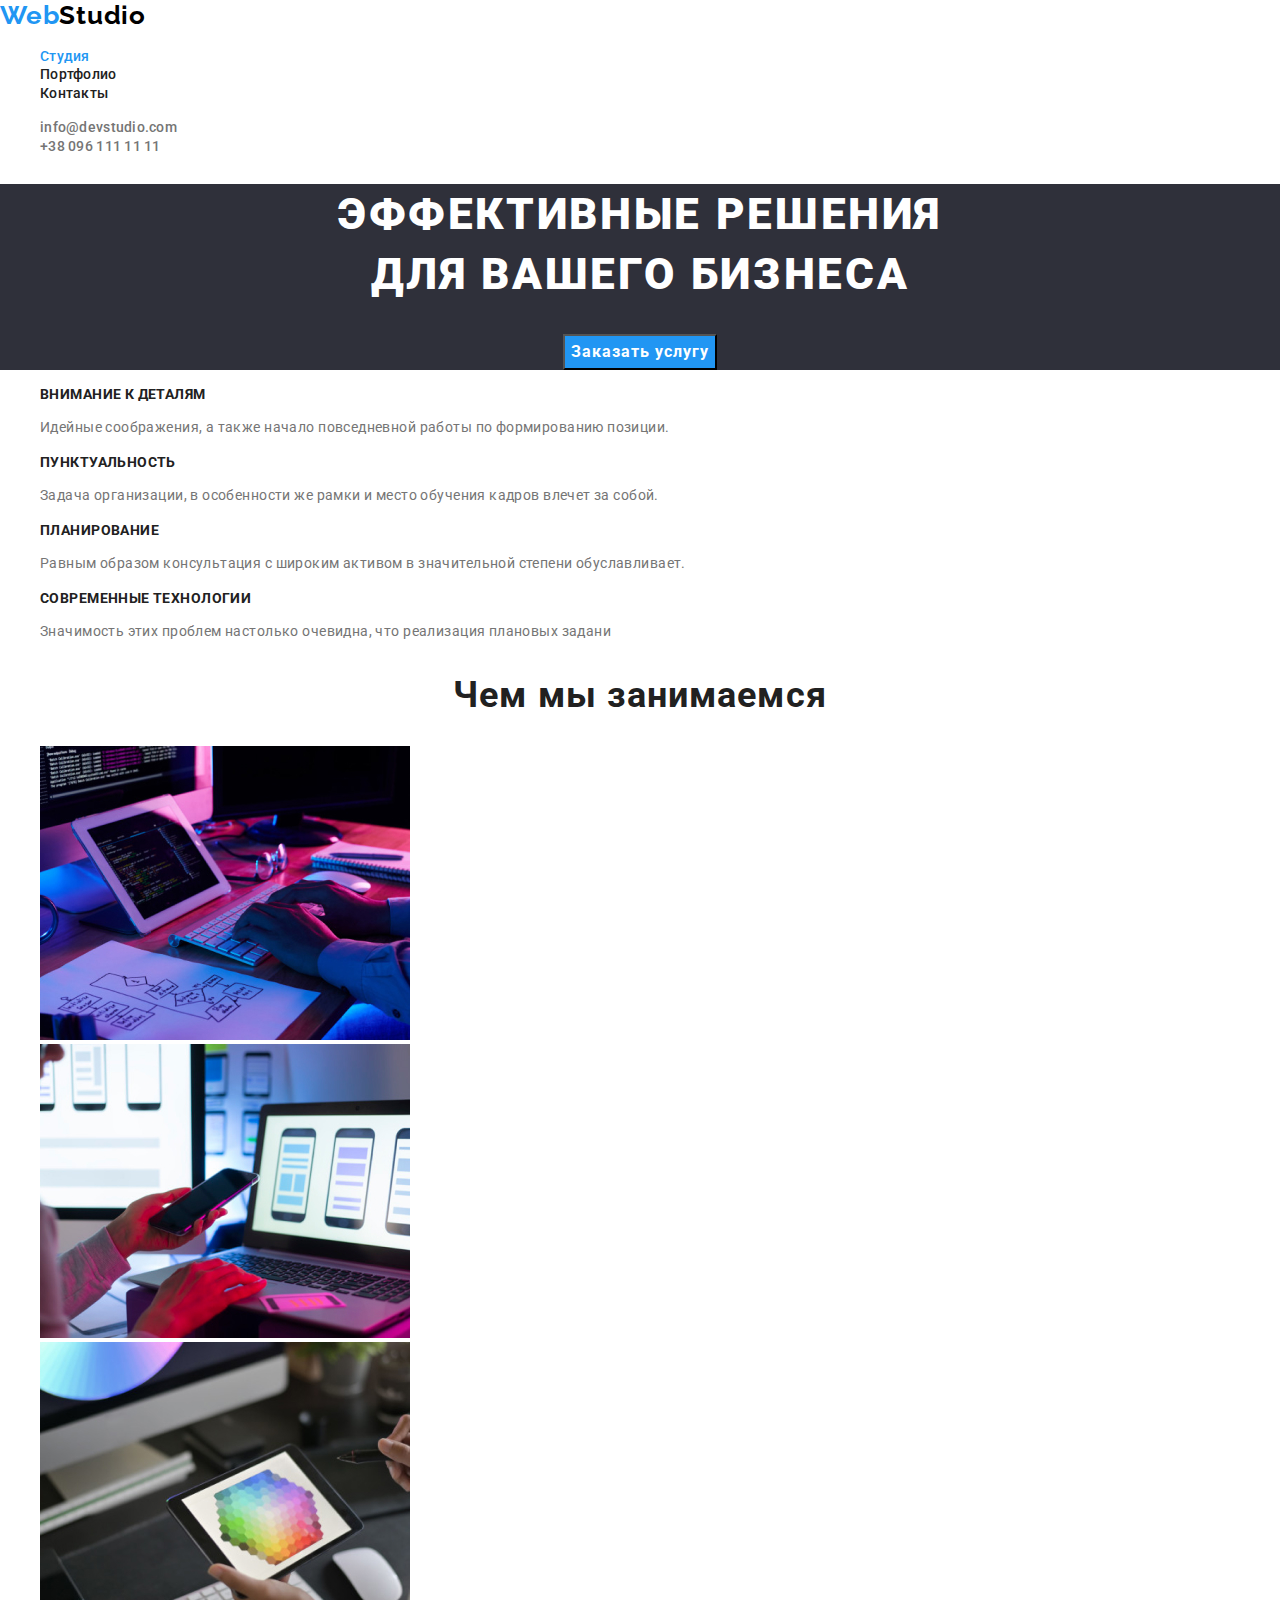
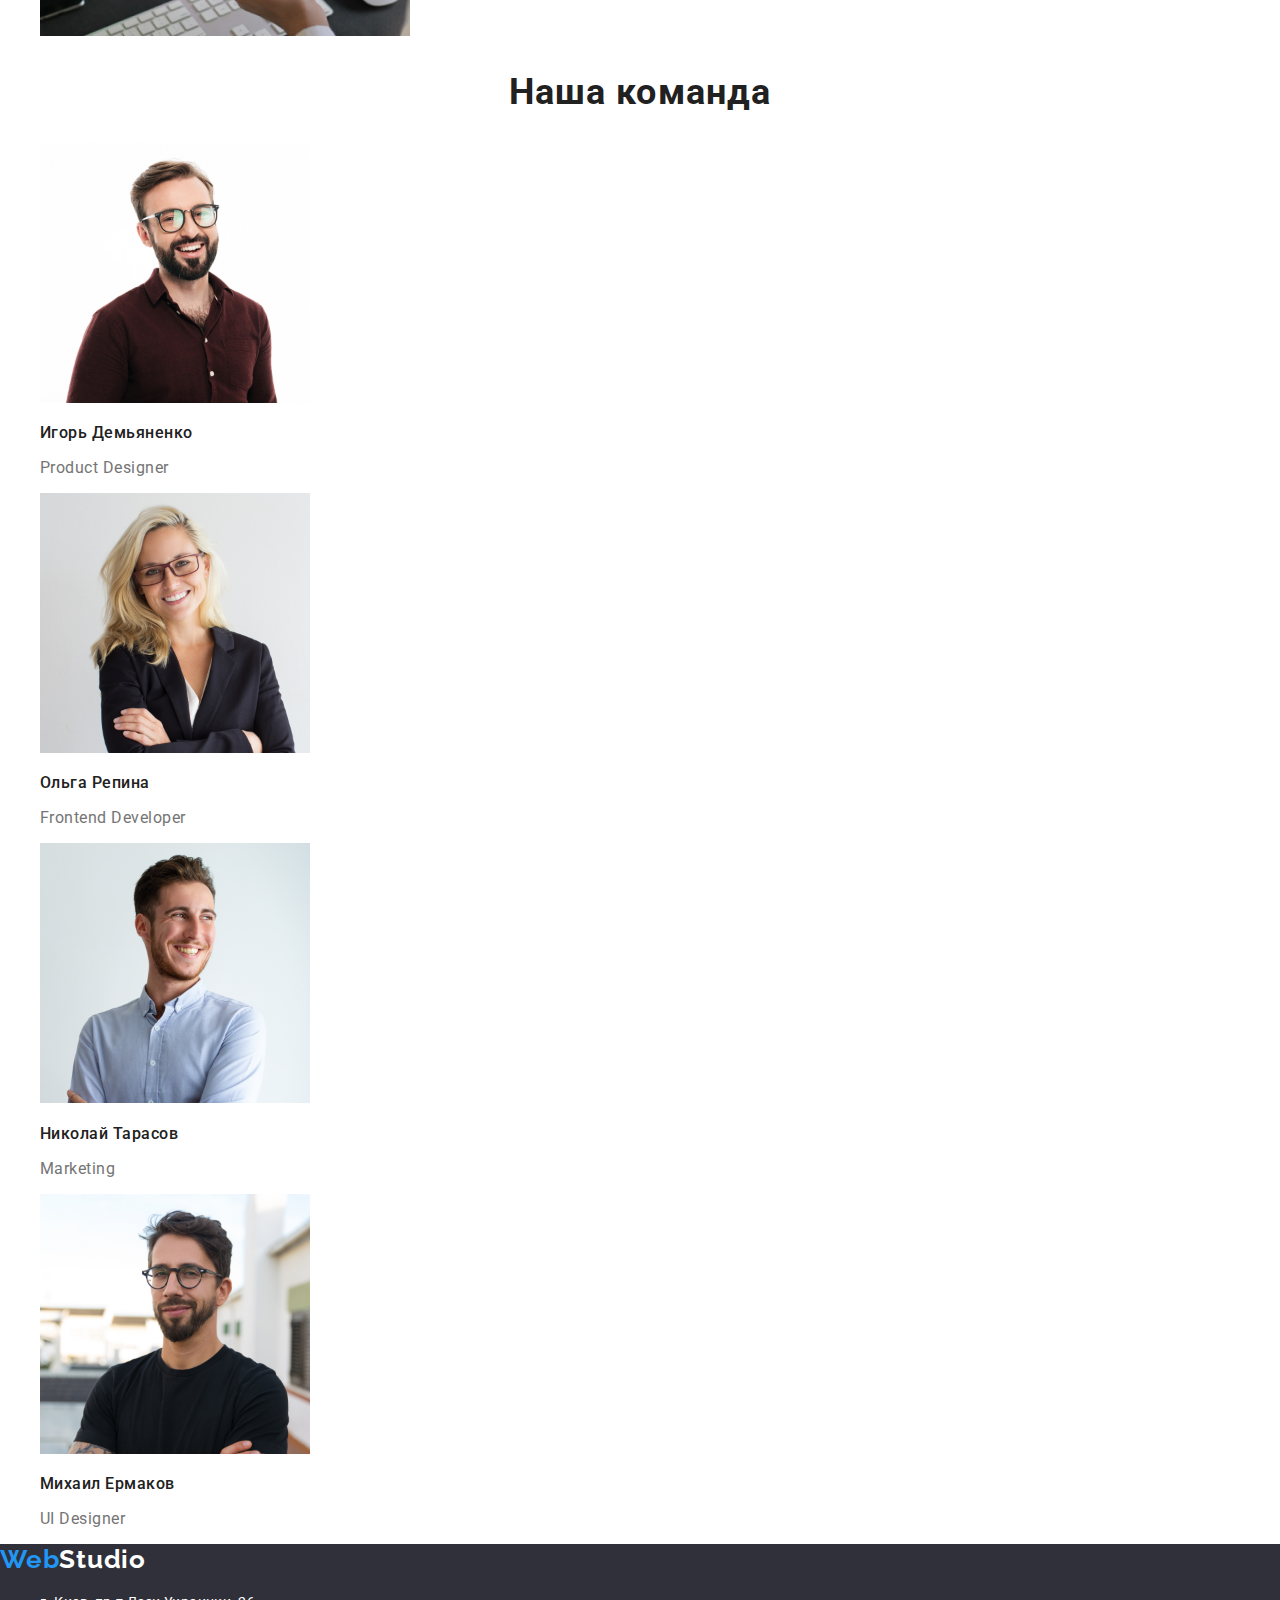
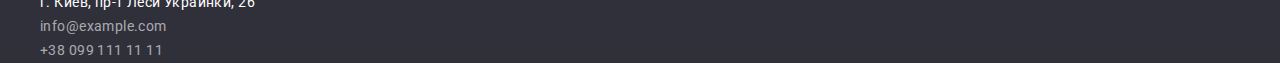
<file: index.html>
<!DOCTYPE html>
<html lang="ru">
  <head>
    <meta charset="UTF-8" />
    <meta name="viewport" content="width=device-width, initial-scale=1.0" />
    <title>WebStudio</title>
    <link rel="stylesheet" href="https://cdnjs.cloudflare.com/ajax/libs/modern-normalize/1.0.0/modern-normalize.css" />
    <link
      href="https://fonts.googleapis.com/css2?family=Raleway:wght@700&family=Roboto:wght@400;500;700;900&display=swap"
      rel="stylesheet"
    />
    <link rel="stylesheet" href="./css/styles.css" />
  </head>
  <body>
    <!-- Шапка -->
    <header class="header">
      <nav class="header-nav">
        <a class="nav-logo" href="./index.html" aria-label="логотип Веб студии"
          ><span class="logo-web">Web</span>Studio</a
        >
        <ul>
          <li><a class="header-nav-link active-page" href="./index.html">Студия</a></li>
          <li><a class="header-nav-link" href="./portfolio.html">Портфолио</a></li>
          <li><a class="header-nav-link" href="">Контакты</a></li>
        </ul>
      </nav>
      <address class="address">
        <ul>
          <li>
            <a class="header-address-link" href="mailto:info@devstudio.com">info@devstudio.com</a>
          </li>
          <li>
            <a class="header-address-link" href="tel:+380961111111">+38 096 111 11 11</a>
          </li>
        </ul>
      </address>
    </header>
    <main>
      <!-- Герой -->
      <section class="hero">
        <h1 class="hero-title">
          Эффективные решения<br />
          для вашего бизнеса
        </h1>
        <button class="button-services" type="button">Заказать услугу</button>
      </section>
      <!-- Особенности -->
      <section class="features">
        <!-- <h2>Особенности компании</h2> -->
        <ul class="features-list">
          <li class="features-list-item">
            <h3 class="features-title">Внимание к деталям</h3>
            <p class="features-text">
              Идейные соображения, а также начало повседневной работы по формированию позиции.
            </p>
          </li>
          <li class="features-list-item">
            <h3 class="features-title">Пунктуальность</h3>
            <p class="features-text">
              Задача организации, в особенности же рамки и место обучения кадров влечет за собой.
            </p>
          </li>
          <li class="features-list-item">
            <h3 class="features-title">Планирование</h3>
            <p class="features-text">
              Равным образом консультация с широким активом в значительной степени обуславливает.
            </p>
          </li>
          <li class="features-list-item">
            <h3 class="features-title">Современные технологии</h3>
            <p class="features-text">Значимость этих проблем настолько очевидна, что реализация плановых задани</p>
          </li>
        </ul>
      </section>
      <!-- Услуги -->
      <section class="services">
        <h2 class="services-title">Чем мы занимаемся</h2>
        <ul>
          <li class="services-item">
            <img
              src="./images/services/box-1.jpg"
              alt="разработчик набирает код на клавиатуре"
              width="370"
              height="294"
            />
          </li>
          <li class="services-item">
            <img
              src="./images/services/box-2.jpg"
              alt="разработчик работает с мобильным устройством"
              width="370"
              height="294"
            />
          </li>
          <li class="services-item">
            <img src="./images/services/box-3.jpg" alt="разработчик работает с графикой" width="370" height="294" />
          </li>
        </ul>
      </section>
      <!-- Команда -->
      <section class="command">
        <h2 class="command-title">Наша команда</h2>
        <ul>
          <li class="command-item">
            <img
              src="./images/command/Igor-Demyanenko.jpg"
              alt="Улыбающийся мужчина в очках с бородой"
              width="270"
              height="260"
            />
            <p class="command-item-name">Игорь Демьяненко</p>
            <p class="command-item-profession" lang="en">Product Designer</p>
          </li>
          <li class="command-item">
            <img
              src="./images/command/Olga-Repina.jpg"
              alt="Улыбающаяся женщина блондинка в очках"
              width="270"
              height="260"
            />
            <p class="command-item-name">Ольга Репина</p>
            <p class="command-item-profession" lang="en">Frontend Developer</p>
          </li>
          <li class="command-item">
            <img src="./images/command/Nikolay-Tarasov.jpg" alt="Улыбающийся мужчина" width="270" height="260" />
            <p class="command-item-name">Николай Тарасов</p>
            <p class="command-item-profession" lang="en">Marketing</p>
          </li>
          <li class="command-item">
            <img
              src="./images/command/Mikhail-Ermakov.jpg"
              alt="Улыбающийся мужчина в очках с бородой"
              width="270"
              height="260"
            />
            <p class="command-item-name">Михаил Ермаков</p>
            <p class="command-item-profession" lang="en">UI Designer</p>
          </li>
        </ul>
      </section>
    </main>
    <!-- Подвал -->
    <footer class="footer">
      <div>
        <a class="footer-logo" href="./index.html" aria-label="логотип Веб студии"
          ><span class="logo-web">Web</span>Studio</a
        >
        <address class="address">
          <ul>
            <li>
              <a class="address-link map" href="https://goo.gl/maps/WB2amP6k3Df2C1SW8" target="_blank"
                >г. Киев, пр-т Леси Украинки, 26</a
              >
            </li>
            <li><a class="address-link" href="mailto:info@example.com">info@example.com</a></li>
            <li><a class="address-link" href="tel:+380991111111">+38 099 111 11 11</a></li>
          </ul>
        </address>
      </div>
    </footer>
  </body>
</html>
</file>
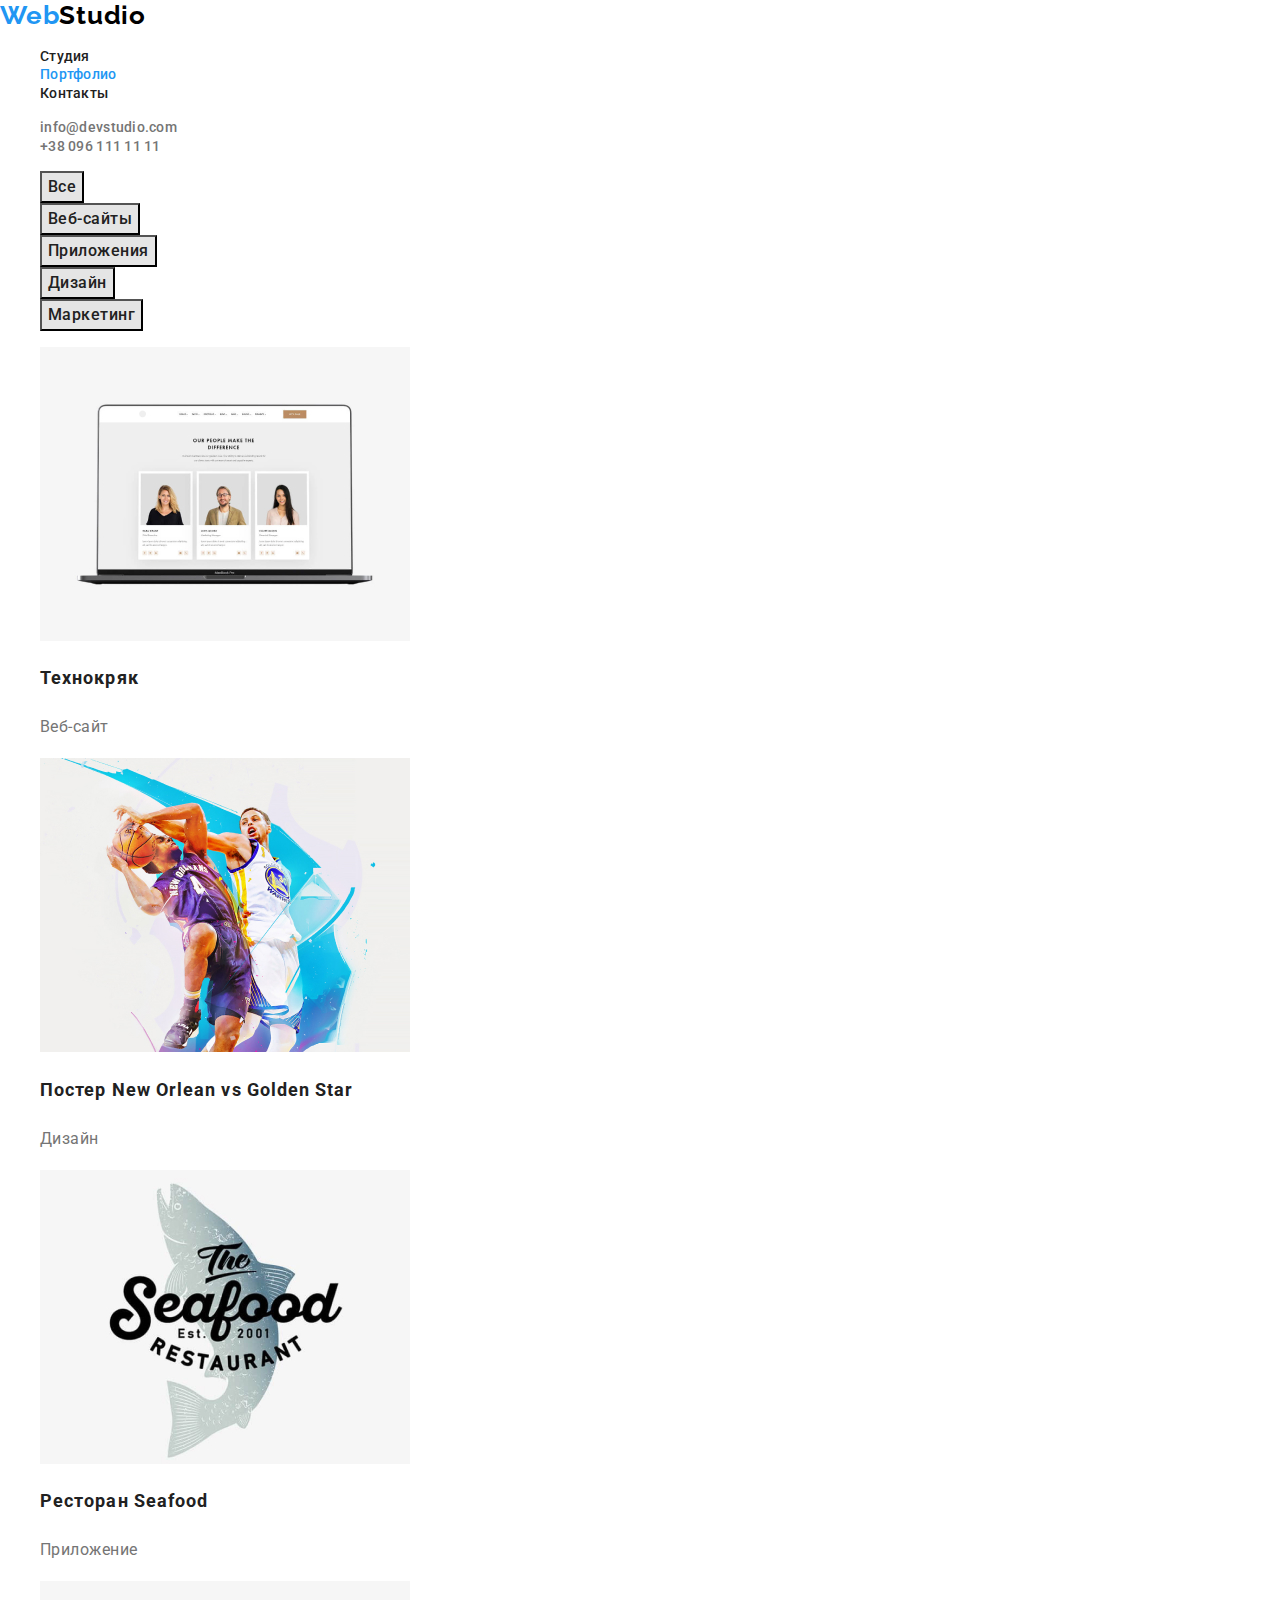
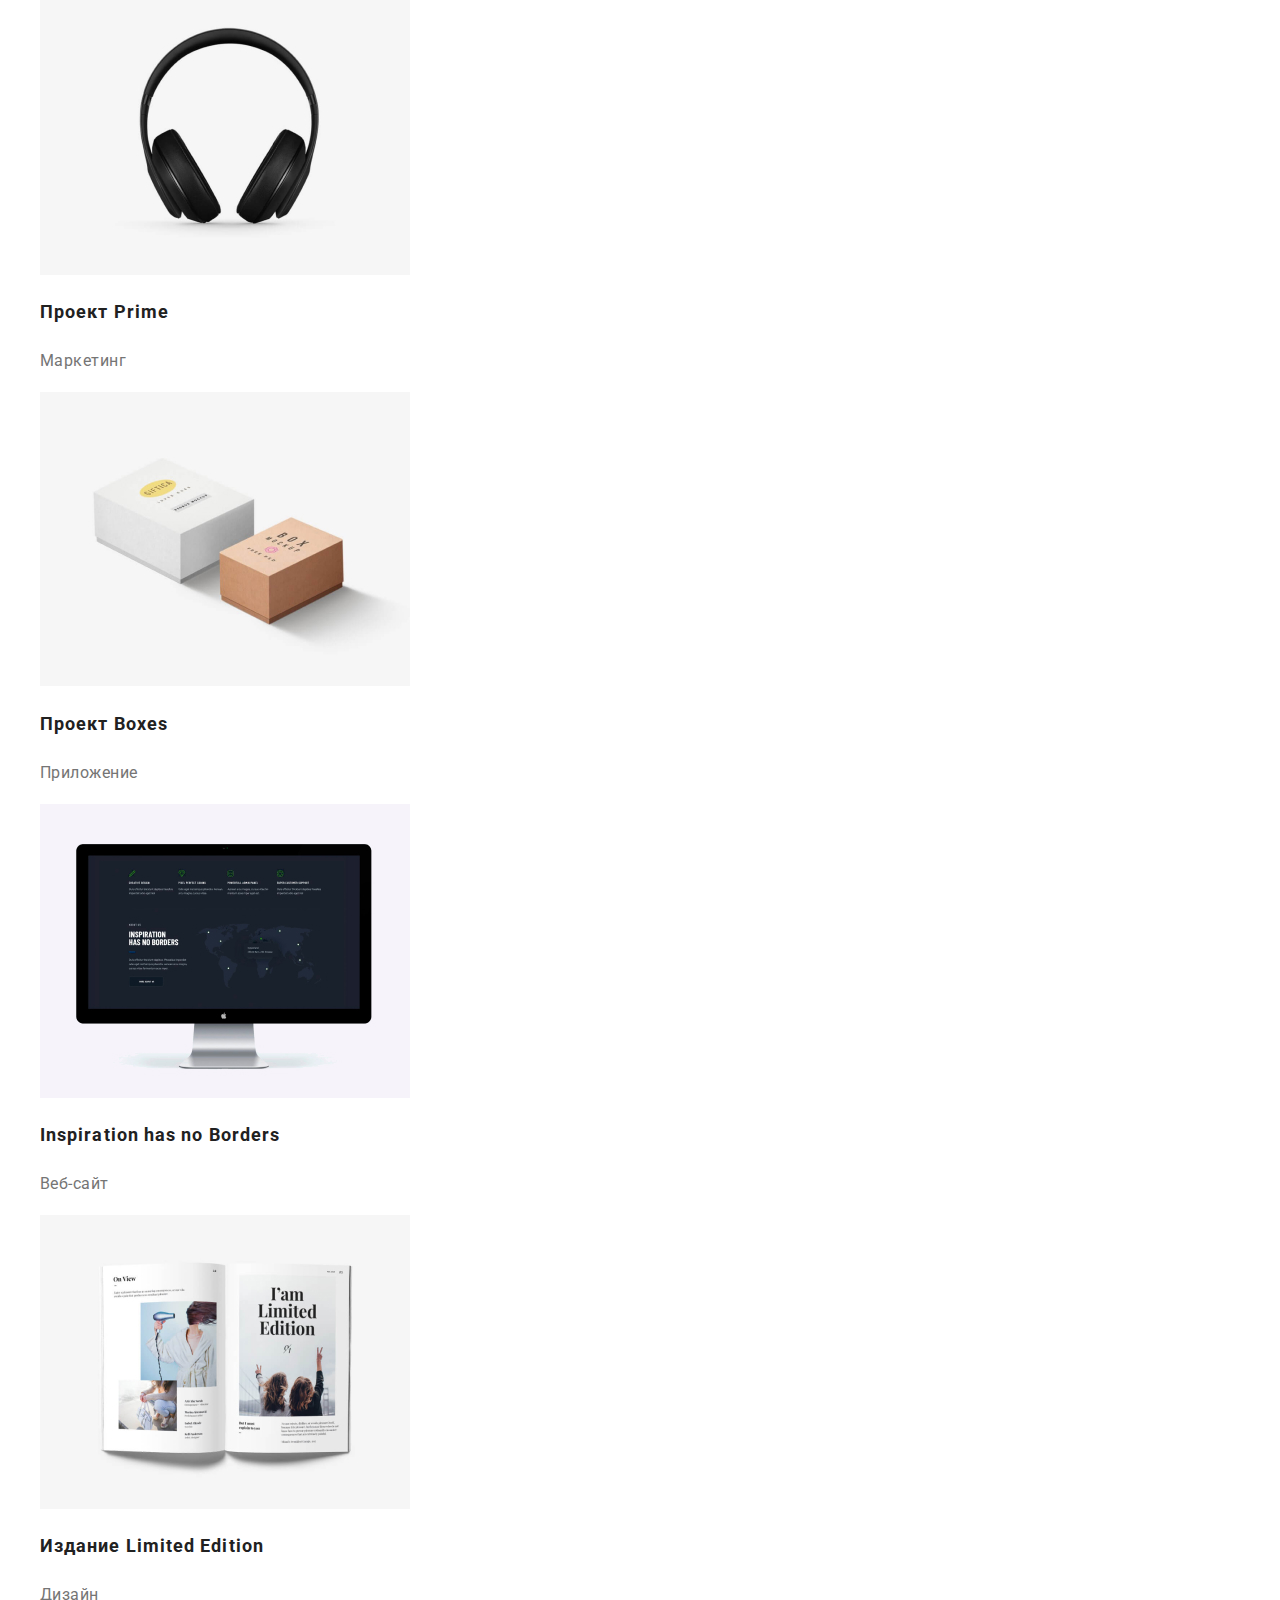
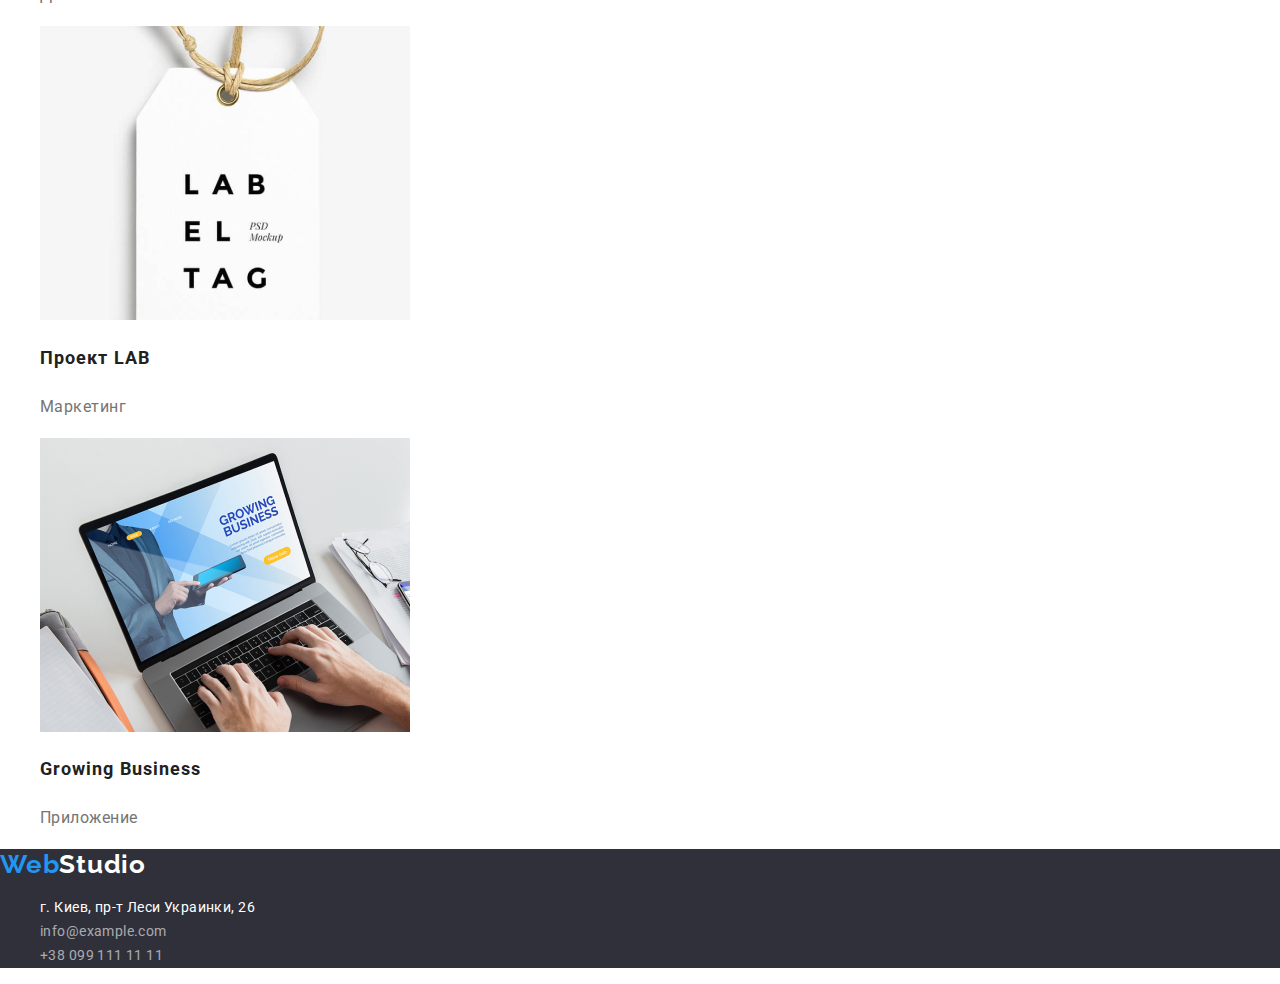
<file: portfolio.html>
<!DOCTYPE html>
<html lang="ru">
  <head>
    <meta charset="UTF-8" />
    <meta name="viewport" content="width=device-width, initial-scale=1.0" />
    <title>Portfolio</title>
    <link rel="stylesheet" href="https://cdnjs.cloudflare.com/ajax/libs/modern-normalize/1.0.0/modern-normalize.css" />
    <link
      href="https://fonts.googleapis.com/css2?family=Raleway:wght@700&family=Roboto:wght@400;500;700;900&display=swap"
      rel="stylesheet"
    />
    <link rel="stylesheet" href="./css/styles.css" />
  </head>
  <body>
    <!-- Шапка -->
    <header class="header">
      <nav class="header-nav">
        <a class="nav-logo" href="./index.html" aria-label="логотип Веб студии"
          ><span class="logo-web">Web</span>Studio</a
        >
        <ul>
          <li><a class="header-nav-link" href="./index.html">Студия</a></li>
          <li><a class="header-nav-link active-page" href="./portfolio.html">Портфолио</a></li>
          <li><a class="header-nav-link" href="">Контакты</a></li>
        </ul>
      </nav>
      <address class="address">
        <ul>
          <li>
            <a class="header-address-link" href="mailto:info@devstudio.com">info@devstudio.com</a>
          </li>
          <li>
            <a class="header-address-link" href="tel:+380961111111">+38 096 111 11 11</a>
          </li>
        </ul>
      </address>
    </header>
    <main>
      <!-- Портфолио -->
      <section class="portfolio">
        <!-- <h1>Портфолио</h1> -->
        <ul>
          <li><button class="button-filter" type="button">Все</button></li>
          <li><button class="button-filter" type="button">Веб-сайты</button></li>
          <li><button class="button-filter" type="button">Приложения</button></li>
          <li><button class="button-filter" type="button">Дизайн</button></li>
          <li><button class="button-filter" type="button">Маркетинг</button></li>
        </ul>
        <ul class="portfolio-list">
          <li class="portfolio-list-item">
            <img
              src="./images/portfolio/technocryk.jpg"
              alt="открытый ноутбук на экране страница сайта"
              width="370"
              height="294"
            />
            <h2 class="portfolio-item-name">Технокряк</h2>
            <p class="porfolio-item-filter">Веб-сайт</p>
          </li>
          <li class="portfolio-list-item">
            <img
              src="./images/portfolio/poster.jpg"
              alt="два баскетболиста играют в баскетбол"
              width="370"
              height="294"
            />
            <h2 class="portfolio-item-name">Постер New Orlean vs Golden Star</h2>
            <p class="porfolio-item-filter">Дизайн</p>
          </li>
          <li class="portfolio-list-item">
            <img src="./images/portfolio/Seafood-Restaurant.jpg" alt="эмблема ресторана" width="370" height="294" />
            <h2 class="portfolio-item-name">Ресторан Seafood</h2>
            <p class="porfolio-item-filter">Приложение</p>
          </li>
          <li class="portfolio-list-item">
            <img src="./images/portfolio/Prime-Project.jpg" alt="наушники" width="370" height="294" />
            <h2 class="portfolio-item-name">Проект Prime</h2>
            <p class="porfolio-item-filter">Маркетинг</p>
          </li>
          <li class="portfolio-list-item">
            <img src="./images/portfolio/Boxes-project.jpg" alt="две небольшие коробки" width="370" height="294" />
            <h2 class="portfolio-item-name">Проект Boxes</h2>
            <p class="porfolio-item-filter">Приложение</p>
          </li>
          <li class="portfolio-list-item">
            <img
              src="./images/portfolio/Inspiration-has-no-Borders.jpg"
              alt="монитор компьютора"
              width="370"
              height="294"
            />
            <h2 class="portfolio-item-name">Inspiration has no Borders</h2>
            <p class="porfolio-item-filter">Веб-сайт</p>
          </li>
          <li class="portfolio-list-item">
            <img src="./images/portfolio/Limited-Edition.jpg" alt="развернутая книга" width="370" height="294" />
            <h2 class="portfolio-item-name">Издание Limited Edition</h2>
            <p class="porfolio-item-filter">Дизайн</p>
          </li>
          <li class="portfolio-list-item">
            <img src="./images/portfolio/LAB-project.jpg" alt="бирка на мотузке" width="370" height="294" />
            <h2 class="portfolio-item-name">Проект LAB</h2>
            <p class="porfolio-item-filter">Маркетинг</p>
          </li>
          <li class="portfolio-list-item">
            <img
              src="./images/portfolio/Growing-Business.jpg"
              alt="руки набирающие на клавиатуре ноутбука"
              width="370"
              height="294"
            />
            <h2 class="portfolio-item-name">Growing Business</h2>
            <p class="porfolio-item-filter">Приложение</p>
          </li>
        </ul>
      </section>
    </main>
    <!-- Подвал -->
    <footer class="footer">
      <div>
        <a class="footer-logo" href="./index.html" aria-label="логотип Веб студии"
          ><span class="logo-web">Web</span>Studio</a
        >
        <address class="address">
          <ul>
            <li>
              <a class="address-link map" href="https://goo.gl/maps/WB2amP6k3Df2C1SW8" target="_blank"
                >г. Киев, пр-т Леси Украинки, 26</a
              >
            </li>
            <li><a class="address-link" href="mailto:info@example.com">info@example.com</a></li>
            <li><a class="address-link" href="tel:+380991111111">+38 099 111 11 11</a></li>
          </ul>
        </address>
      </div>
    </footer>
  </body>
</html>
</file>
<file: css/styles.css>
:root {
  --maim-font: "Roboto", sans-serif;
  --secondary-font: "Raleway", sans-serif;
  --accent-color: #2196f3;
  --title-color: #212121;
  --text-color: #757575;
  --hero-title-color: #ffffff;
  --footer-address-color: rgba(255, 255, 255, 0.6);
}
/* font-family: "Raleway", sans-serif;
font-family: "Roboto", sans-serif; */

/* ======= COMMON ======= */
body {
  font-family: var(--maim-font);
  font-style: normal;
  color: var(--title-color);
}
ul {
  list-style: none;
}
a {
  text-decoration: none;
}
.address {
  font-style: normal;
}

/* ======= END COMMON ======= */

/* ======= LOGO ======= */
.nav-logo,
.footer-logo {
  font-weight: 700;
  font-size: 26px;
  line-height: 1.192;
  letter-spacing: 0.03em;
}
.nav-logo {
  font-family: var(--secondary-font);
  color: #000000;
}
.logo-web {
  color: var(--accent-color);
}
.footer-logo {
  font-family: var(--secondary-font);
  color: var(--hero-title-color);
}
/* ======= END LOGO ======= */

/* ======= HEADER ======= */
.header-nav-link,
.header-address-link {
  font-weight: 500;
  font-size: 14px;
  line-height: 1.143;
  letter-spacing: 0.02em;
}
.header-nav-link {
  color: var(--title-color);
}
.header-address-link {
  color: var(--text-color);
}
.header-nav-link:hover,
.header-nav-link:focus,
.header-address-link:hover,
.header-address-link:focus {
  color: var(--accent-color);
}
.active-page {
  color: var(--accent-color);
}
/* ======= END HEADER ======= */

/* ======= HERO ======= */
.hero {
  text-align: center;
  /* background - временно пока нет картинки на фон */
  background: #2f303a;
}
.hero-title {
  font-weight: 900;
  font-size: 44px;
  line-height: 1.364;
  letter-spacing: 0.06em;
  text-transform: uppercase;
  color: var(--hero-title-color);
}

.button-services {
  font-family: inherit;
  font-weight: 700;
  font-size: 16px;
  line-height: 1.875;
  text-align: center;
  letter-spacing: 0.06em;
  color: var(--hero-title-color);
  background-color: var(--accent-color);
}
/* ======= END HERO ======= */

/* ======= FEATURES ======= */
.features-title {
  font-weight: 700;
  font-size: 14px;
  line-height: 1.143;
  letter-spacing: 0.03em;
  text-transform: uppercase;
}
.features-text {
  font-weight: 400;
  font-size: 14px;
  line-height: 1.714;
  letter-spacing: 0.03em;
  color: var(--text-color);
}
/* ======= END FEATURES ======= */

/* ======= SERVICES ======= */
.services-title {
  font-weight: 700;
  font-size: 36px;
  line-height: 1.167;
  text-align: center;
  letter-spacing: 0.03em;
}
/* ======= END SERVICES ======= */

/* ======= COMMAND ======= */
.command-title {
  font-weight: 700;
  font-size: 36px;
  line-height: 1.167;
  text-align: center;
  letter-spacing: 0.03em;
}
.command-item-name {
  font-weight: 500;
  font-size: 16px;
  line-height: 1.188;
  /* text-align: center; */
  letter-spacing: 0.03em;
}
.command-item-profession {
  font-weight: 400;
  font-size: 16px;
  line-height: 1.188;
  /* text-align: center; */
  letter-spacing: 0.03em;
  color: var(--text-color);
}
/* ======= END COMMAND ======= */

/* ======= FOOTER ======= */
.address-link {
  font-weight: 400;
  font-size: 14px;
  line-height: 1.714;
  letter-spacing: 0.03em;
  color: var(--footer-address-color);
}
.map {
  color: var(--hero-title-color);
}
.footer {
  background: #2f303a;
}
/* ======= END FOOTER ======= */

/* ======= PORTFOLIO ======= */
.button-filter {
  font-family: inherit;
  font-weight: 500;
  font-size: 16px;
  line-height: 1.625;
  text-align: center;
  letter-spacing: 0.03em;
  color: var(--title-color);
  background: #e5e5e5;
}
.button-filter:hover,
.button-filter:focus {
  color: var(--hero-title-color);
  background: var(--accent-color);
}
.portfolio-item-name {
  font-weight: 700;
  font-size: 18px;
  line-height: 2;
  letter-spacing: 0.06em;
}
.porfolio-item-filter {
  font-weight: 400;
  font-size: 16px;
  line-height: 1.875;
  letter-spacing: 0.03em;
  color: var(--text-color);
}
/* =======  END PORTFOLIO ======= */
</file>
